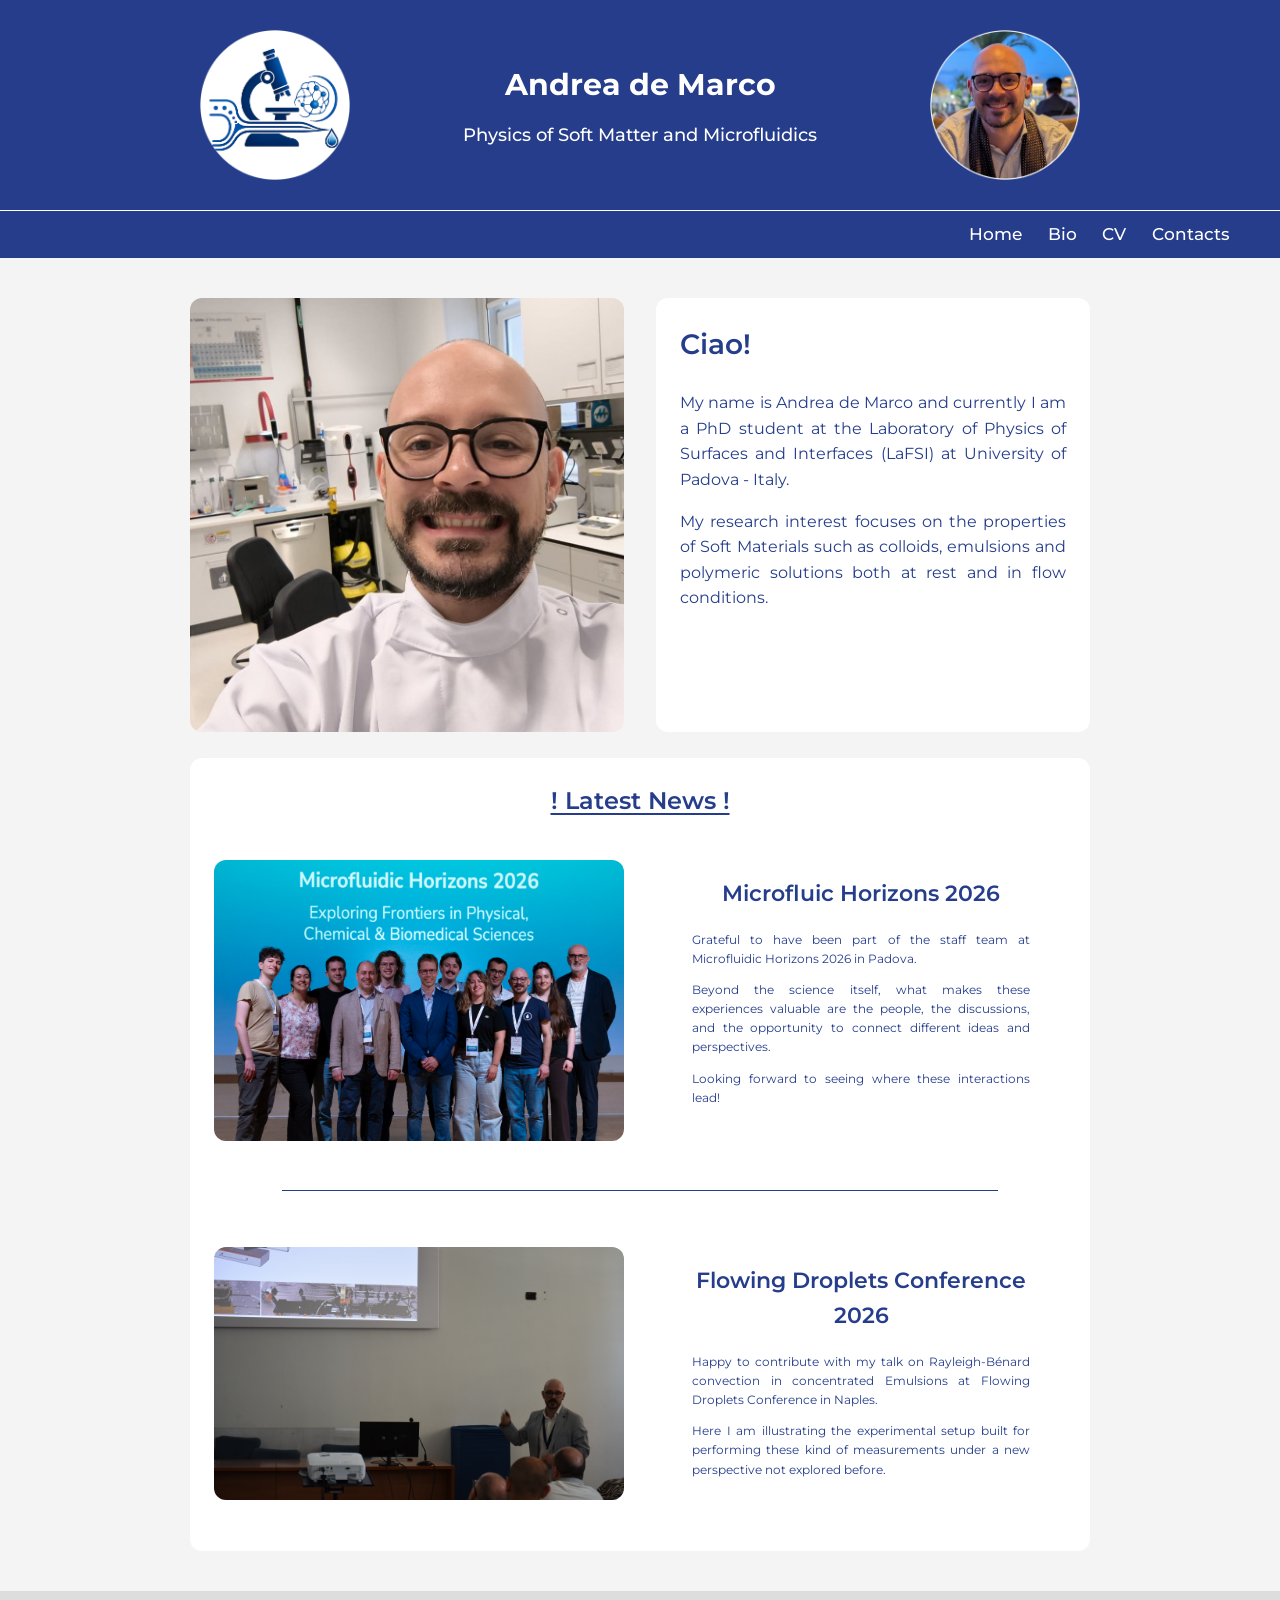
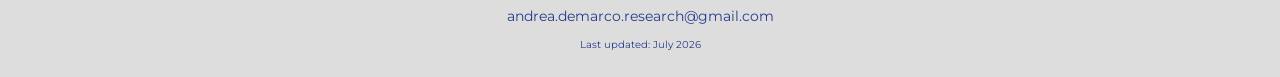
<file: index.html>
<!DOCTYPE html>

<!-- 
    Questo è l'elemento principale della pagina.
    lang="en" dice al browser che il contenuto della pagina è in inglese.
    Se il sito fosse in italiano, useremmo lang="it".
-->
<html lang="en">

<head>
    <!-- 
        UTF-8 permette di usare correttamente accenti, simboli e caratteri speciali.
    -->
    <meta charset="UTF-8">

    <!-- 
        Questa riga serve per far adattare bene il sito a schermi diversi:
        computer, tablet e telefoni.
    -->
    <meta name="viewport" content="width=device-width, initial-scale=1.0">

    <!-- 
        Titolo che appare nella scheda del browser.
    -->
    <title>Andrea de Marco</title>
    <link rel="icon" type="image/png" href="assets/images/logos/definitiva_cerchio_centered.png">
    <!-- 
        Collegamento a Google Fonts.
        Qui stiamo caricando il font Montserrat.
        Richiede connessione internet.
    -->
    <link rel="preconnect" href="https://fonts.googleapis.com">
    <link rel="preconnect" href="https://fonts.gstatic.com" crossorigin>

    <link 
        href="https://fonts.googleapis.com/css2?family=Montserrat:wght@300;400;500;600;700&display=swap" 
        rel="stylesheet"
    >

    <!-- 
        Collegamento al file CSS esterno.
        Tutto lo stile della pagina lo scriveremo in style.css.
    -->
    <link rel="stylesheet" href="style.css">
</head>

<body class="home-page">

   
    <!-- 
        HEADER = intestazione della pagina.
        Di solito contiene titolo, logo, sottotitolo o menu di navigazione.
    -->
    <header>

        <!-- 
            Contenitore interno dell'header.
            Serve per mettere logo e testo affiancati.
        -->
        <div class="header-content">

            <!-- 
                Logo dell'header.
            -->
            <img 
                src="assets/images/logos/definitiva_cerchio_centered.png" 
                class="header-logo" 
                alt="Logo"
            >

            <!-- 
                Blocco di testo accanto al logo.
            -->
            <div class="header-text">
                <h1>Andrea de Marco</h1>
                <p>Physics of Soft Matter and Microfluidics</p>
            </div>
            
            <img 
                src="assets/images/Me/io1.png" 
                class="header-profilepic" 
                alt="profilepic"
            >

        </div>

    </header>
    <!-- 
    NAVBAR = barra di navigazione principale del sito.
    Contiene i link alle altre pagine.
    -->
    <nav class="navbar">
        <!-- 
            Logo o nome del sito.
            Per ora è solo testo, ma più avanti può diventare anche un'immagine.
        -->
        <div class="navbar-brand">           
            <a href="index.html" class="navbar-logo">Andrea de Marco</a>
        </div>

        <button class="navbar-toggle" type="button" aria-label="Open menu">
            ☰
        </button>
        
        <!-- 
            Lista dei collegamenti principali.
        -->
        <ul class="navbar-menu">

            <li>
                <a href="index.html">Home</a>
            </li>

            <li>
                <a href="pages/Bio.html">Bio</a>
            </li>

            <!-- 
                Elemento con menu a tendina.
                La classe "dropdown" ci servirà nel CSS.
            -->
            <!-- <li class="dropdown dropdown-research">

                 
                    Questo è il link principale del menu.
                    Per ora punta a projects.html.
                
                <a href="pages/research.html" class="dropdown-link dropdown-research-link">Research</a>

                 
                    Questo è il menu nascosto che appare sotto "Projects".
                
                <ul class="dropdown-menu">
                    <li><a href="pages/prjct/project-ddm.html">DDM</a></li>
                    <li><a href="pages/prjct/project-emulsions.html">Emulsions</a></li>
                    <li><a href="pages/prjct/project-simulations.html">Simulations</a></li>
                </ul>

            </li> -->
            
            <!--
            <li>
                <a href="pages/pubs.html">Publications</a>
            </li>
            -->
            <li class="dropdown dropdown-cv">
                <a href="pages/CV.html" class="dropdown-link dropdown-cv-link">CV</a>

                <ul class="dropdown-menu">
                    <li><a href="pages/CV.html#education">Education</a></li>
                    <li><a href="pages/CV.html#current-position">Current Position</a></li>
                    <!--<li><a href="CV.html#previous-positions">Previous Positions</a></li>-->
                    <li><a href="pages/CV.html#publications">Publications</a></li>
                    <li><a href="pages/CV.html#teaching">Teaching and Supervising</a></li>
                    <li><a href="pages/CV.html#presentations">Presentations</a></li>
                    <li><a href="pages/CV.html#other-research">Other Research Activities</a></li>
                    <!-- <li><a href="pages/CV.html#outreach">Outreach Activities</a></li> -->
                </ul>
            </li>

            <li>
                <a href="pages/contacts.html">Contacts</a>
            </li>

        </ul>
    </nav>
    <!-- 
        MAIN = contenuto principale della pagina.
        Tutto ciò che è davvero importante nella pagina dovrebbe stare qui dentro.
    -->
    <main>

        <!-- 
            SECTION = blocco tematico della pagina.
            Ogni section dovrebbe contenere un argomento specifico.
        -->
        <div class="main-intro-smile">

            <img src="assets/images/Me/smilinglab.jpeg"
                class="main-img-smile" 
                alt="Portrait sketch of Andrea de Marco"
            >

            <section>
                <h2>Ciao!</h2>

                <p>
                    My name is Andrea de Marco and currently I am a PhD student at the 
                    Laboratory of Physics of Surfaces and Interfaces (LaFSI) at
                    University of Padova - Italy.
                </p>

                <p>
                    My research interest focuses on the properties of Soft Materials such
                    as colloids, emulsions and polymeric solutions both at rest and in 
                    flow conditions.
                </p>
            </section>
        </div><br>
        <div class="main-intro-news">
            <section class="latest-news-section">
                <h2 class="section-h2-news"><u>! Latest News !</u></h2>

                <div class="news-item">
                    <div class="news-img-box">
                        <img src="assets/images/Experiences/MH26/staffMH26.jpg"
                            class="news-img news-img1" 
                            alt="Latest news image 1"
                        >
                    </div>

                    <div class="news-text">
                        <h2 class="news-title">Microfluic Horizons 2026</h2>
                        <p class="news-text-entry">
                            Grateful to have been part of the staff team at Microfluidic Horizons 2026 in Padova.
                        </p>
                        <p class="news-text-entry">
                            Beyond the science itself, what makes these experiences valuable are the people, the discussions, and the opportunity to connect different ideas and perspectives.
                        </p>
                        <p class="news-text-entry">
                            Looking forward to seeing where these interactions lead!
                        </p>
                    </div>

                </div>

                <div class="news-item">
                    <div class="news-img-box">
                        <img src="assets/images/Experiences/Flowing Droplets/MeTalk2.JPG"
                            class="news-img news-img2" 
                            alt="Latest news image 2"
                        >
                    </div>

                    <div class="news-text">
                        <h2 class="news-title">Flowing Droplets Conference 2026</h2>
                        <p class="news-text-entry">
                            Happy to contribute with my talk on Rayleigh-Bénard convection in concentrated Emulsions
                            at Flowing Droplets Conference in Naples.
                        </p>
                        <p class="news-text-entry">
                            Here I am illustrating the experimental setup built for performing these kind of measurements
                            under a new perspective not explored before.
                        </p>
                        <p class="news-text-entry">
                        
                        </p>
                    </div>

                </div>
            </section>
        </div>

    </main>

    <div data-include="components/footer.html"></div>

    <div id="image-modal" class="image-modal">
        <span class="image-modal-close">&times;</span>
        <img class="image-modal-content" id="modal-img" alt="">
    </div>
    <!-- 
        Collegamento al file JavaScript esterno.
        Lo mettiamo alla fine del body perché così la pagina HTML viene caricata prima.
    -->
    <script>
        const navbar = document.querySelector(".navbar");
        const navbarToggle = document.querySelector(".navbar-toggle");

        const dropdownCV = document.querySelector(".dropdown-cv");
        const dropdownCVLink = document.querySelector(".dropdown-cv-link");

        const dropdownResearch = document.querySelector(".dropdown-research");
        const dropdownResearchLink = document.querySelector(".dropdown-research-link");

        navbarToggle.addEventListener("click", function () {
            navbar.classList.toggle("open");
        });

        dropdownCVLink.addEventListener("click", function (event) {
            if (window.innerWidth <= 700) {
                event.preventDefault();
                dropdownCV.classList.toggle("open");
                dropdownResearch.classList.remove("open");
            }
        });

        dropdownResearchLink.addEventListener("click", function (event) {
            if (window.innerWidth <= 700) {
                event.preventDefault();
                dropdownResearch.classList.toggle("open");
                dropdownCV.classList.remove("open");
            }
        });
    </script>

    <script src="script.js"></script>

</body>
</file>
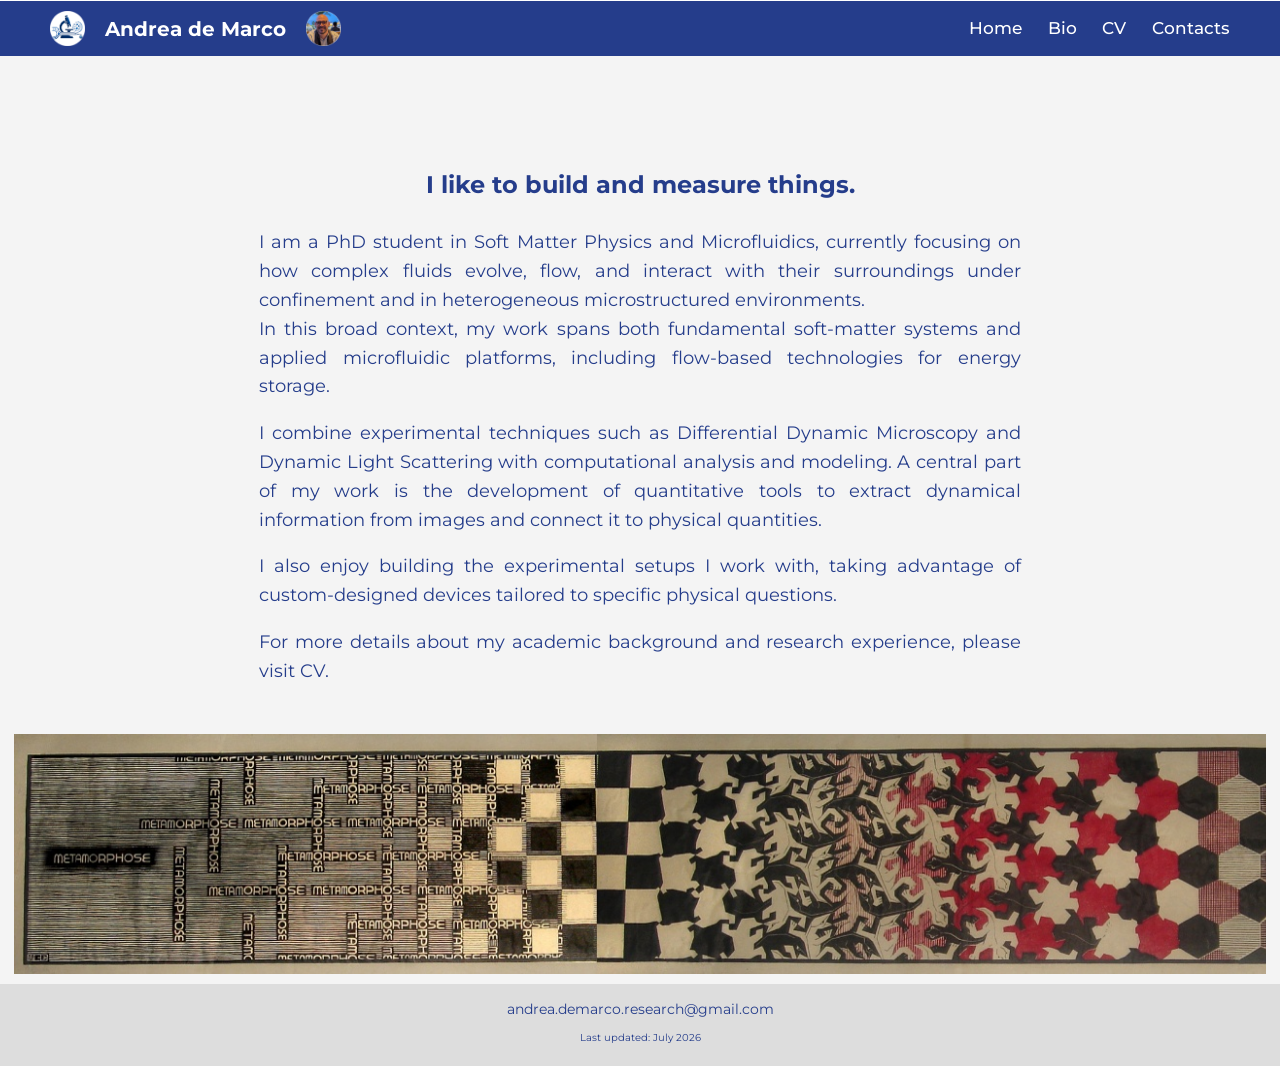
<file: pages/Bio.html>
<head>
    <!-- 
        UTF-8 permette di usare correttamente accenti, simboli e caratteri speciali.
    -->
    <meta charset="UTF-8">

    <!-- 
        Questa riga serve per far adattare bene il sito a schermi diversi:
        computer, tablet e telefoni.
    -->
    <meta name="viewport" content="width=device-width, initial-scale=1.0">

    <!-- 
        Titolo che appare nella scheda del browser.
    -->
    <title>Andrea de Marco</title>
    <link rel="icon" type="image/png" href="../assets/images/logos/definitiva_cerchio_centered.png">
    <!-- 
        Collegamento a Google Fonts.
        Qui stiamo caricando il font Montserrat.
        Richiede connessione internet.
    -->
    <link rel="preconnect" href="https://fonts.googleapis.com">
    <link rel="preconnect" href="https://fonts.gstatic.com" crossorigin>

    <link 
        href="https://fonts.googleapis.com/css2?family=Montserrat:wght@300;400;500;600;700&display=swap" 
        rel="stylesheet"
    >

    <!-- 
        Collegamento al file CSS esterno.
        Tutto lo stile della pagina lo scriveremo in style.css.
    -->
    <link rel="stylesheet" href="../style.css">
</head>

<body class="bio-page">
    <!-- 
    NAVBAR = barra di navigazione principale del sito.
    Contiene i link alle altre pagine.
    -->
    <nav class="navbar">

        <div class="navbar-brand">
            <img 
                src="../assets/images/logos/definitiva_cerchio_centered.png" 
                class="navbar-img"
                alt="Profile picture"
            >            
            
            <a href="../index.html" class="navbar-logo">Andrea de Marco</a>
            
            <img 
                src="../assets/images/Me/io1.png" 
                class="navbar-img"
                alt="Profile picture"
            >   
        </div>

        <button class="navbar-toggle" type="button" aria-label="Open menu">
            ☰
        </button>

        <ul class="navbar-menu">

            <li>
                <a href="../index.html">Home</a>
            </li>

            <li>
                <a href="Bio.html">Bio</a>
            </li>

            <!-- <li class="dropdown dropdown-research">

                <a href="research.html" class="dropdown-link dropdown-research-link">Research</a>

                <ul class="dropdown-menu">
                    <li><a href="prjct/project-ddm.html">DDM</a></li>
                    <li><a href="prjct/project-emulsions.html">Emulsions</a></li>
                    <li><a href="prjct/project-simulations.html">Simulations</a></li>
                </ul>

            </li> -->
            
            <li class="dropdown dropdown-cv">
                <a href="CV.html" class="dropdown-link dropdown-cv-link">CV</a>

                <ul class="dropdown-menu">
                    <li><a href="CV.html#education">Education</a></li>
                    <li><a href="CV.html#current-position">Current Position</a></li>
                    <!--<li><a href="CV.html#previous-positions">Previous Positions</a></li>-->
                    <li><a href="CV.html#publications">Publications</a></li>
                    <li><a href="CV.html#teaching">Teaching and Supervising</a></li>
                    <li><a href="CV.html#presentations">Presentations</a></li>
                    <li><a href="CV.html#other-research">Other Research Activities</a></li>
                    <!-- <li><a href="CV.html#outreach">Outreach Activities</a></li> -->
                </ul>
            </li>

            <li>
                <a href="contacts.html">Contacts</a>
            </li>

        </ul>
    </nav>

    <main class="page-main">
        <p class="bio-intro">
            <strong>I like to build and measure things.</strong>
        </p>

        <p class="bio-text">
            I am a PhD student in Soft Matter Physics and Microfluidics, currently 
            focusing on how complex fluids evolve, flow, and interact with their 
            surroundings under confinement and in heterogeneous microstructured 
            environments. <br>
            In this broad context, my work spans both fundamental soft-matter 
            systems and applied microfluidic platforms, including flow-based 
            technologies for energy storage.
        </p>

        <p class="bio-text">
            I combine experimental techniques such as Differential Dynamic Microscopy 
            and Dynamic Light Scattering with computational analysis and modeling. 
            A central part of my work is the development of quantitative tools to 
            extract dynamical information from images and connect it to physical 
            quantities.
        </p>

        <p class="bio-text">
            I also enjoy building the experimental setups I work with, taking advantage 
            of custom-designed devices tailored to specific physical questions.
        </p>

        <p class="bio-text">
            For more details about my academic background and research experience, 
            please visit <a href="CV.html" class="contact-email">CV</href>.
        </p>
    </main>

    <footer class="foot-pic">
        <div class="image-marquee">
            <div class="image-track">
                <img src="../assets/images/metamorphoses2.png" alt="Scrolling image">
                <img src="../assets/images/metamorphoses2.png" alt="">
            </div>
        </div>
        
    </footer>

    <div data-include="../components/footer.html"></div>
    <script src="../script.js"></script>
    
    <script>
        const navbar = document.querySelector(".navbar");
        const navbarToggle = document.querySelector(".navbar-toggle");

        const dropdownCV = document.querySelector(".dropdown-cv");
        const dropdownCVLink = document.querySelector(".dropdown-cv-link");

        const dropdownResearch = document.querySelector(".dropdown-research");
        const dropdownResearchLink = document.querySelector(".dropdown-research-link");

        navbarToggle.addEventListener("click", function () {
            navbar.classList.toggle("open");
        });

        dropdownCVLink.addEventListener("click", function (event) {
            if (window.innerWidth <= 700) {
                event.preventDefault();
                dropdownCV.classList.toggle("open");
                dropdownResearch.classList.remove("open");
            }
        });

        dropdownResearchLink.addEventListener("click", function (event) {
            if (window.innerWidth <= 700) {
                event.preventDefault();
                dropdownResearch.classList.toggle("open");
                dropdownCV.classList.remove("open");
            }
        });
    </script>
</body>
</file>
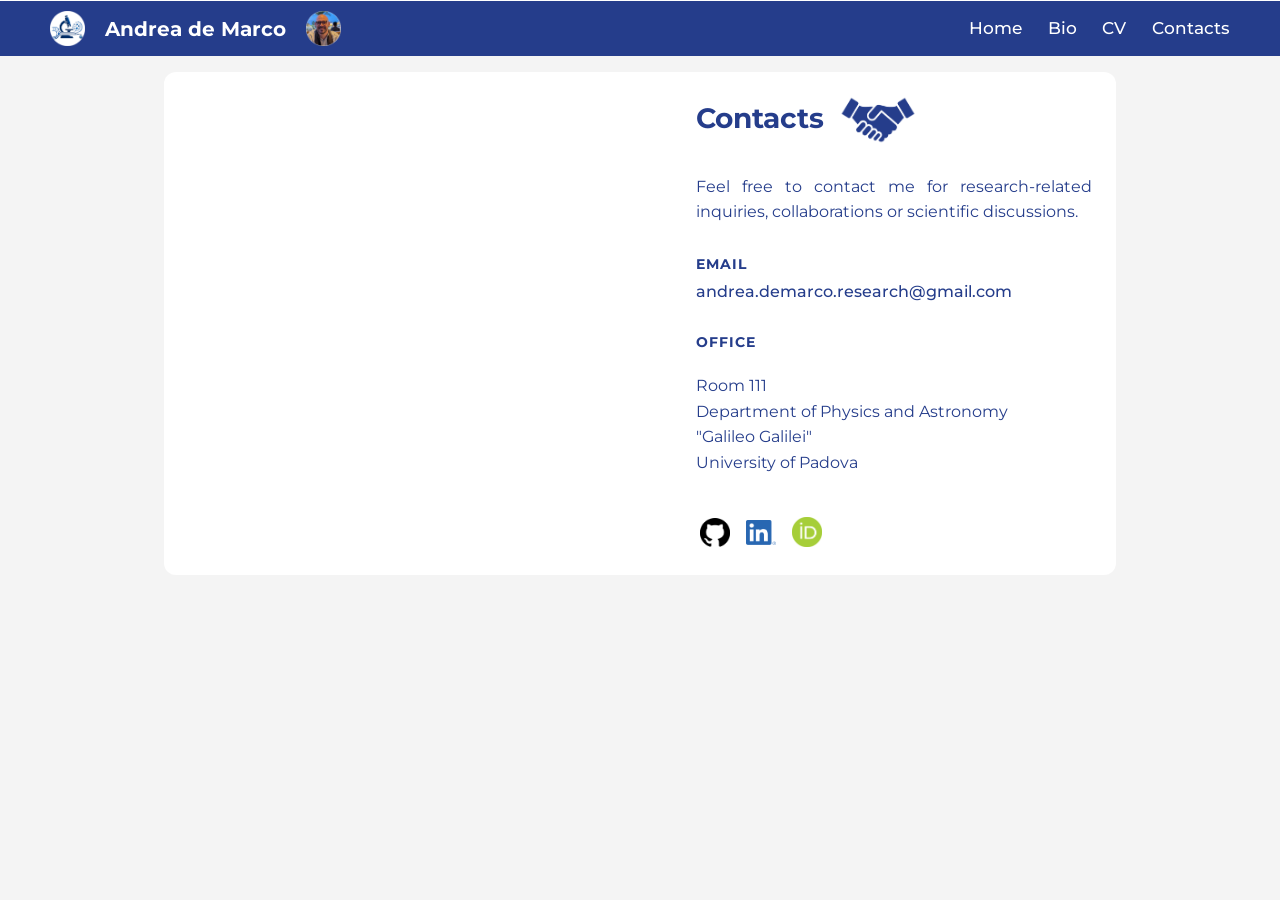
<file: pages/contacts.html>
<head>
    <!-- 
        UTF-8 permette di usare correttamente accenti, simboli e caratteri speciali.
    -->
    <meta charset="UTF-8">

    <!-- 
        Questa riga serve per far adattare bene il sito a schermi diversi:
        computer, tablet e telefoni.
    -->
    <meta name="viewport" content="width=device-width, initial-scale=1.0">

    <!-- 
        Titolo che appare nella scheda del browser.
    -->
    <title>Andrea de Marco</title>
    <link rel="icon" type="image/png" href="../assets/images/logos/definitiva_cerchio_centered.png">
    <!-- 
        Collegamento a Google Fonts.
        Qui stiamo caricando il font Montserrat.
        Richiede connessione internet.
    -->
    <link rel="preconnect" href="https://fonts.googleapis.com">
    <link rel="preconnect" href="https://fonts.gstatic.com" crossorigin>

    <link 
        href="https://fonts.googleapis.com/css2?family=Montserrat:wght@300;400;500;600;700&display=swap" 
        rel="stylesheet"
    >

    <!-- 
        Collegamento al file CSS esterno.
        Tutto lo stile della pagina lo scriveremo in style.css.
    -->
    <link rel="stylesheet" href="../style.css">
</head>

<body class="internal-page">
    <!-- 
    NAVBAR = barra di navigazione principale del sito.
    Contiene i link alle altre pagine.
    -->
    <nav class="navbar">

        <div class="navbar-brand">
            <img 
                src="../assets/images/logos/definitiva_cerchio_centered.png" 
                class="navbar-img"
                alt="Profile picture"
            >            
            
            <a href="../index.html" class="navbar-logo">Andrea de Marco</a>
            
            <img 
                src="../assets/images/Me/io1.png" 
                class="navbar-img"
                alt="Profile picture"
            >   
        </div>

        <button class="navbar-toggle" type="button" aria-label="Open menu">
            ☰
        </button>

        <ul class="navbar-menu">

            <li>
                <a href="../index.html">Home</a>
            </li>

            <li>
                <a href="Bio.html">Bio</a>
            </li>

            <!-- <li class="dropdown dropdown-research">

                <a href="research.html" class="dropdown-link dropdown-research-link">Research</a>

                <ul class="dropdown-menu">
                    <li><a href="prjct/project-ddm.html">DDM</a></li>
                    <li><a href="prjct/project-emulsions.html">Emulsions</a></li>
                    <li><a href="prjct/project-simulations.html">Simulations</a></li>
                </ul>

            </li> -->
            
            <li class="dropdown dropdown-cv">
                <a href="CV.html" class="dropdown-link dropdown-cv-link">CV</a>

                <ul class="dropdown-menu">
                    <li><a href="CV.html#education">Education</a></li>
                    <li><a href="CV.html#current-position">Current Position</a></li>
                    <!--<li><a href="CV.html#previous-positions">Previous Positions</a></li>-->
                    <li><a href="CV.html#publications">Publications</a></li>
                    <li><a href="CV.html#teaching">Teaching and Supervising</a></li>
                    <li><a href="CV.html#presentations">Presentations</a></li>
                    <li><a href="CV.html#other-research">Other Research Activities</a></li>
                    <!-- <li><a href="CV.html#outreach">Outreach Activities</a></li> -->
                </ul>
            </li>

            <li>
                <a href="contacts.html">Contacts</a>
            </li>

        </ul>
    </nav>

    <main class="page-main">
        <section class="contact-section">

            <div class="contact-map">
                <iframe
                    src="https://www.google.com/maps?q=45.40898187285231,11.88567351117984&z=16&output=embed"
                    loading="lazy"
                    referrerpolicy="no-referrer-when-downgrade"
                    allowfullscreen>
                </iframe>
            </div>

            <div class="contact-info">
                <div class="contact-title">
                    <h1>Contacts</h1>
                    <img 
                        src="../assets/images/icons/hands.png" 
                        class="contact-title-icon"
                        alt="Hands icon"
                    >
                </div>
                <p>
                    Feel free to contact me for research-related inquiries,
                    collaborations or scientific discussions.
                </p>

                <div class="contact-item">
                    <strong>Email</strong>
                    <a class="contact-email" 
                        href="mailto:andrea.demarco.research@gmail.com">
                        andrea.demarco.research@gmail.com
                    </a>
                </div>
                <br>
                <div class="contact-item">
                    <strong>Office</strong>
                    <p class="contact-item-office">
                        Room 111<br>
                        Department of Physics and Astronomy<br>
                        "Galileo Galilei"<br>
                        University of Padova
                    </p>
                </div>

                <div class="contact-item">
                    <div class="contact-icons">
                        <a href="https://github.com/demarcoan" target="_blank" aria-label="GitHub">
                            <img src="../assets/images/icons/github.png" alt="GitHub">
                        </a>

                        <a href="https://www.linkedin.com/in/andrea-de-marco-research/" target="_blank" aria-label="LinkedIn">
                            <img src="../assets/images/icons/linkedin.png" alt="LinkedIn">
                        </a>

                            <!-- <a href="https://scholar.google.com/" target="_blank" aria-label="Google Scholar">
                                <img src="../assets/images/icons/Google_Scholar.png" alt="Google Scholar">
                            </a> -->

                        <a href="https://orcid.org/0009-0000-6246-5602" target="_blank" aria-label="Google Scholar">
                            <img src="../assets/images/icons/ORCID.png" alt="ORCID">
                        </a>
                    </div>
                </div>
            </div>

        </section>

    </main>

    <script>
        const navbar = document.querySelector(".navbar");
        const navbarToggle = document.querySelector(".navbar-toggle");

        const dropdownCV = document.querySelector(".dropdown-cv");
        const dropdownCVLink = document.querySelector(".dropdown-cv-link");

        const dropdownResearch = document.querySelector(".dropdown-research");
        const dropdownResearchLink = document.querySelector(".dropdown-research-link");

        navbarToggle.addEventListener("click", function () {
            navbar.classList.toggle("open");
        });

        dropdownCVLink.addEventListener("click", function (event) {
            if (window.innerWidth <= 700) {
                event.preventDefault();
                dropdownCV.classList.toggle("open");
                dropdownResearch.classList.remove("open");
            }
        });

        dropdownResearchLink.addEventListener("click", function (event) {
            if (window.innerWidth <= 700) {
                event.preventDefault();
                dropdownResearch.classList.toggle("open");
                dropdownCV.classList.remove("open");
            }
        });
    </script>
</body>
</file>
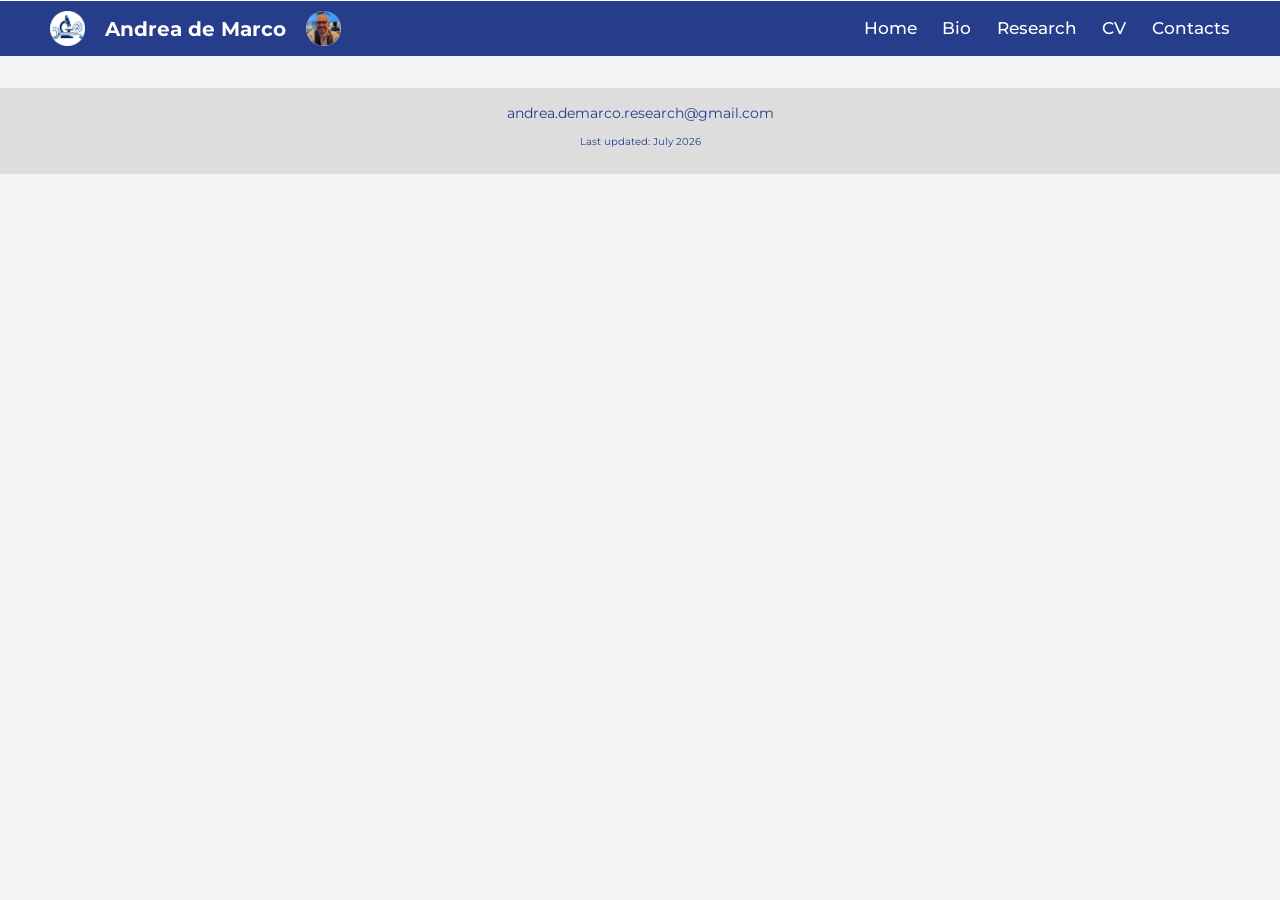
<file: pages/research.html>
<head>
    <!-- 
        UTF-8 permette di usare correttamente accenti, simboli e caratteri speciali.
    -->
    <meta charset="UTF-8">

    <!-- 
        Questa riga serve per far adattare bene il sito a schermi diversi:
        computer, tablet e telefoni.
    -->
    <meta name="viewport" content="width=device-width, initial-scale=1.0">

    <!-- 
        Titolo che appare nella scheda del browser.
    -->
    <title>Andrea de Marco</title>
    <link rel="icon" type="image/png" href="../assets/images/logos/definitiva_cerchio_centered.png">
    <!-- 
        Collegamento a Google Fonts.
        Qui stiamo caricando il font Montserrat.
        Richiede connessione internet.
    -->
    <link rel="preconnect" href="https://fonts.googleapis.com">
    <link rel="preconnect" href="https://fonts.gstatic.com" crossorigin>

    <link 
        href="https://fonts.googleapis.com/css2?family=Montserrat:wght@300;400;500;600;700&display=swap" 
        rel="stylesheet"
    >

    <!-- 
        Collegamento al file CSS esterno.
        Tutto lo stile della pagina lo scriveremo in style.css.
    -->
    <link rel="stylesheet" href="../style.css">
</head>

<body class="internal-page">
    <!-- 
    NAVBAR = barra di navigazione principale del sito.
    Contiene i link alle altre pagine.
    -->
    <nav class="navbar">

        <div class="navbar-brand">
            <img 
                src="../assets/images/logos/definitiva_cerchio_centered.png" 
                class="navbar-img"
                alt="Profile picture"
            >            
            
            <a href="../index.html" class="navbar-logo">Andrea de Marco</a>
            
            <img 
                src="../assets/images/Me/io1.png" 
                class="navbar-img"
                alt="Profile picture"
            >   
        </div>

        <button class="navbar-toggle" type="button" aria-label="Open menu">
            ☰
        </button>

        <ul class="navbar-menu">

            <li>
                <a href="../index.html">Home</a>
            </li>

            <li>
                <a href="Bio.html">Bio</a>
            </li>

            <li class="dropdown dropdown-research">

                <a href="research.html" class="dropdown-link dropdown-research-link">Research</a>

                <ul class="dropdown-menu">
                    <li><a href="prjct/project-ddm.html">DDM</a></li>
                    <li><a href="prjct/project-emulsions.html">Emulsions</a></li>
                    <li><a href="prjct/project-simulations.html">Simulations</a></li>
                </ul>

            </li>
            
            <li class="dropdown dropdown-cv">
                <a href="CV.html" class="dropdown-link dropdown-cv-link">CV</a>

                <ul class="dropdown-menu">
                    <li><a href="CV.html#education">Education</a></li>
                    <li><a href="CV.html#current-position">Current Position</a></li>
                    <!--<li><a href="CV.html#previous-positions">Previous Positions</a></li>-->
                    <li><a href="CV.html#publications">Publications</a></li>
                    <li><a href="CV.html#teaching">Teaching and Supervising</a></li>
                    <li><a href="CV.html#presentations">Presentations</a></li>
                    <li><a href="CV.html#other-research">Other Research Activities</a></li>
                    <li><a href="CV.html#outreach">Outreach Activities</a></li>
                </ul>
            </li>

            <li>
                <a href="contacts.html">Contacts</a>
            </li>

        </ul>
    </nav>

    <main class="page-main">

    </main>

    <div data-include="../components/footer.html"></div>
    <script src="../script.js"></script>
    
    <script>
        const navbar = document.querySelector(".navbar");
        const navbarToggle = document.querySelector(".navbar-toggle");

        const dropdownCV = document.querySelector(".dropdown-cv");
        const dropdownCVLink = document.querySelector(".dropdown-cv-link");

        const dropdownResearch = document.querySelector(".dropdown-research");
        const dropdownResearchLink = document.querySelector(".dropdown-research-link");

        navbarToggle.addEventListener("click", function () {
            navbar.classList.toggle("open");
        });

        dropdownCVLink.addEventListener("click", function (event) {
            if (window.innerWidth <= 700) {
                event.preventDefault();
                dropdownCV.classList.toggle("open");
                dropdownResearch.classList.remove("open");
            }
        });

        dropdownResearchLink.addEventListener("click", function (event) {
            if (window.innerWidth <= 700) {
                event.preventDefault();
                dropdownResearch.classList.toggle("open");
                dropdownCV.classList.remove("open");
            }
        });
    </script>
</body>
</file>
<file: style.css>
/* 
        Selettore universale.
        Applica questa regola a tutti gli elementi della pagina.

        box-sizing: border-box rende più intuitivo il calcolo delle dimensioni:
        larghezza e altezza includono anche padding e bordo.
    */
    * {
        box-sizing: border-box;
    }
    
    /* 
        Stile generale della pagina.
        Il body rappresenta tutto ciò che si vede nel browser.
    */
    body {
        /* 
            Rimuove il margine automatico che il browser mette di default.
        */
        margin: 0;

        /* 
            Imposta il font principale della pagina.
            Prima prova a usare Montserrat.
            Se Montserrat non è disponibile, usa un font sans-serif generico.
        */
        font-family: "Montserrat", sans-serif;

        /* 
            Colore di sfondo generale della pagina.
        */
        background-color: #f4f4f4;

        /* 
            Colore principale del testo.
        */
        color: #253D8B;

        /* 
            Altezza delle righe.
            Serve a rendere il testo più leggibile.
        */
        line-height: 1.6;
    }


    /* 
        HEADER
        Intestazione principale della pagina.

        Qui manteniamo il testo centrato come prima.
        Il logo viene invece posizionato lateralmente in modo assoluto,
        così non sposta il centro del testo.
    */
    header {
        background-color: #253D8B;
        color: white;
        padding: clamp(42px, 5.6vw, 60px) 20px;
        text-align: center;

        /* 
            Serve perché il logo dentro l'header sarà posizionato
            rispetto all'header stesso.
        */
        position: relative;
    }

    /* 
        Contenitore interno dell'header.

        Anche se nel tuo HTML contiene sia logo sia testo,
        qui lo usiamo soprattutto per centrare bene il blocco di testo.
    */
    .header-content {
        /* 
            Limita la larghezza massima del contenuto dell'header,
            in modo simile al main.
        */
        width: min(92vw, 900px);
        max-width: none;

        /* 
            Centra il contenitore nella pagina.
        */
        margin: 0 auto;

        /* 
            Altezza minima utile per far respirare logo e testo.
        */
        min-height: 90px;

        /* 
            Serve per posizionare il logo rispetto a questo contenitore.
        */
        position: relative;

        /* 
            Centra il testo verticalmente dentro l'header.
        */
        display: flex;
        align-items: center;
        justify-content: center;
    }

    /* 
        Logo nell'header.

        Nota importante:
        position: absolute fa sì che il logo NON influenzi
        la posizione del testo. Quindi il testo resta davvero centrato.
    */
    .header-logo {
        width: min(14vw, 150px);
        max-width: 150px;
        height: auto;

        /* 
            Posizione assoluta rispetto a .header-content.
        */
        position: absolute;

        /* 
            Lo mettiamo a sinistra del testo.
            Questo valore puoi modificarlo:
            - se vuoi il logo più lontano dal testo, aumenta la distanza;
            - se lo vuoi più vicino, diminuiscila.
        */
        left: 10px;

        /* 
            Centra verticalmente il logo rispetto all'header.
        */
        top: 50%;
        transform: translateY(-50%);
    }

    .header-profilepic {
        width: min(14vw, 150px);
        max-width: 150px;
        height: auto;

        /* 
            Posizione assoluta rispetto a .header-content.
        */
        position: absolute;

        /* 
            Lo mettiamo a sinistra del testo.
            Questo valore puoi modificarlo:
            - se vuoi il logo più lontano dal testo, aumenta la distanza;
            - se lo vuoi più vicino, diminuiscila.
        */
        right: 10px;

        /* 
            Centra verticalmente il logo rispetto all'header.
        */
        top: 50%;
        transform: translateY(-50%);
    }

    /* 
        Blocco del testo nell'header.
        Rimane centrato.
    */
    .header-text {
        text-align: center;
    }

    /* 
        Titolo principale dentro l'header.
    */
    .header-text h1 {
        margin: 0;
        font-size: 30px;
        font-weight: 700;
    }

    /* 
        Sottotitolo dentro l'header.
    */
    .header-text p {
        margin-top: 12px;
        margin-bottom: 0;
        font-size: 18px;
        font-weight: 500;
    }

    /* 
        NAVBAR
        Barra superiore del sito.
    */
    .navbar {
        /* 
            display: flex mette gli elementi uno accanto all'altro.
            In questo caso: logo a sinistra, menu a destra.
        */
        display: flex;

        /*  
            Spinge logo e menu ai due lati opposti.
        
        justify-content: space-between; */

        /* 
            Allinea verticalmente gli elementi al centro.
        */
        align-items: center;

        /* 
            Spazio interno della navbar.
        */
        padding: 10px clamp(18px, 4vw, 50px);

        /* 
            Colore di sfondo.
        */
        background-color: #253D8B;
        border-top: 0.5px solid #ffffff;
        /* 
            Mantiene la navbar sopra gli altri elementi se serve.
        */
        position: relative;
        z-index: 10;
    }

    .navbar-brand {
        display: flex;
        align-items: center;
        gap: 20px;
    }

    /* 
        Nome del sito nella navbar.
    */
    .navbar-logo {
        color: white;
        text-decoration: none;
        font-size: 15px;
        font-weight: 700;
    }

    /* 
        Logo del sito nella navbar.
    */
    .navbar-img {
        position: static;
        transform: none;
        width: 30px;
    }

    /* 
        Lista principale dei link.
    */
    .navbar-menu {
        /* 
            Toglie i pallini della lista.
        */
        list-style: none;

        /* 
            Mette i link in orizzontale.
        */
        display: flex;

        /* 
            Spazio tra i link.
        */
        gap: clamp(16px, 2vw, 28px);

        /* 
            Rimuove margini e padding automatici della lista.
        */
        margin: 0;
        padding: 0;

        margin-left: auto;
    }

    /* 
        Ogni elemento della lista.
        position: relative serve per posizionare correttamente il menu a tendina.
    */
    .navbar-menu li {
        position: relative;
    }

    /* 
        Link della navbar.
    */
    .navbar-menu a {
        color: white;
        text-decoration: none;
        font-size: 12px;
        font-weight: 500;

        /* 
            Piccolo effetto morbido quando cambia colore.
        */
        transition: color 0.2s ease;
    }

    /* 
        Effetto quando passo con il mouse sopra un link.
    */
    .navbar-menu a:hover {
        color: #cccccc;
    }

    /* 
    HOME PAGE
    Tiene il footer in fondo anche su monitor grandi.
    */
    .home-page {
        min-height: 100vh;
        display: flex;
        flex-direction: column;
    }

    .home-page main {
        flex: 1;
    }
    /* Homepage: nasconde immagine + nome nella navbar */
    .home-page .navbar-brand {
        display: none;
    }

    /* Pagine secondarie: mostra immagine + nome */
    .internal-page .navbar-brand {
        display: flex;
        align-items: center;
        gap: 20px;
    }

    /* 
        MENU A TENDINA
        Di default è nascosto.
    */
    .dropdown-menu {
        list-style: none;

        /* 
            Il menu è posizionato rispetto al suo genitore .dropdown.
        */
        position: absolute;
        transform: translateX(-50%);

        /* 
            Lo mettiamo subito sotto il link principale.
        */
        top: 100%;
        left: 50%;

        /* 
            Aspetto del menu a tendina.
        */
        background-color: #222;
        min-width: 150px;
        padding: 12px 0;
        margin: 0;
        text-align: center;

        /* 
            Angoli arrotondati in basso.
        */
        border-radius: 5px 5px 5px 5px;

        /* 
            Ombra leggera.
        */
        box-shadow: 0 8px 20px rgba(0, 0, 0, 0.25);

        /* 
            Nasconde il menu.
        */
        display: none;
        z-index: 2000;
    }

    /* 
        Link dentro il menu a tendina.
    */
    .dropdown-menu li a {
        display: block;
        padding: 10px 25px;
        color: white;
        font-size: 12px;
    }

    /* 
        Effetto hover sui link del menu a tendina.
    */
    .dropdown-menu li a:hover {
        background-color: #222;
    }

    /* 
        Quando passo con il mouse sopra .dropdown,
        mostro il suo menu interno.
    */
    .dropdown:hover .dropdown-menu {
        display: block;
    }



    /* 
        Contenitore principale della pagina.
    */
    main {
        /* 
            Impedisce al contenuto di diventare troppo largo su schermi grandi.
        */
        width: min(88vw, 900px);

        /* 
            40px sopra e sotto.
            auto a destra e sinistra centra il blocco.
        */
        margin: 40px auto;

        /* 
            Spazio laterale utile soprattutto su schermi piccoli.
        */
        padding: 0 0;
    }

    /* 
        Blocco principale con immagine e testo affiancati.
    */
    .main-intro {
        display: grid;
        grid-template-columns: 1fr 1fr;
        gap: clamp(24px, 3vw, 32px);
        align-items: stretch;
    }

    /* 
        Immagine principale nella homepage.
    */
    .main-img {
        width: 100%;
        height: 100%;
        max-height: 520px;
        object-fit: cover;
        border-radius: 12px;
    }

    .main-intro-smile {
        display: grid;
        grid-template-columns: 1fr 1fr;
        gap: clamp(24px, 3vw, 32px);
        align-items: stretch;
    }

    .main-img-smile {
        width: 100%;
        aspect-ratio: 1;
        max-height: 520px;
        object-fit: cover;
        border-radius: 12px;
    }

    /* 
        Ogni section è una "card" bianca.
    */
    section {
        background-color: white;
        text-align: justify;

        margin-bottom: 0px;

        /*
            Tolgo margin-left perché ora ci pensa flex
            a mettere immagine e testo affiancati.
        */
        margin-left: 0;

        padding: 24px;
        border-radius: 12px;

        /*
            La section occupa lo spazio rimanente accanto all'immagine.
        */
        flex: 1;
    }

    /* 
        Titoli delle sezioni.
    */
    section h2 {
        margin-top: 0;
        font-size: 28px;
        font-weight: 600;
    }

    /* NEWS */
    .main-intro-news {
        display: grid;
        grid-template-columns: 1fr 1fr;
        gap: clamp(24px, 3vw, 32px);
        align-items: stretch;
    }
    
    .main-intro-news section {
        grid-column: 1 / -1;
    }

    .section-h2-news {
        text-align: center;
        font-size: 24px;
        font-weight: 600;
        text-underline-offset: 4px;
    }

    .news-item {
        display: grid;
        grid-template-columns: 1fr 1fr;
        gap: clamp(24px, 3vw, 32px);
        align-items: start;
    }

    .news-item:first-of-type {
        position: relative;
        padding-bottom: 36px;
        margin-bottom: 36px;
    }

    .news-item:first-of-type::after {
        content: "";
        position: absolute;
        left: 8%;
        right: 8%;
        bottom: 0;
        height: 1px;
        background-color: #253D8B;
    }

    .news-img-box {
        width: 100%;
        max-height: 520px;
        border-radius: 12px;
        overflow: hidden;
        transform: translateY(20px);
        cursor: pointer;
    }

    .news-img {
        width: 100%;
        height: 100%;
        max-height: 520px;
        object-fit: cover;
        border-radius: 12px;
        transition: transform 0.25s ease;
    }

    .news-img1 {
        transform: translateY(30px) scale(1.25);
    }

    .news-img2 {
        transform: translateY(-20px) scale(1);
    }

    .news-title {
        font-size: 22px;
        font-weight: 600;
        text-align: center;
    }

    .news-text {
        background-color: white;
        border-radius: 12px;
        padding: clamp(22px, 3vw, 36px);
    }

    .news-text-entry {
        font-size: 12px;
    }


    /* 
        Paragrafi delle sezioni.
    */
    section p {
        font-size: 16px;
        font-weight: 400;
    }

    /* 
        Fondo della pagina.
    */
    footer {
        text-align: center;
        font-size: 14px;
        padding: 14px;
        background-color: #ddd;
    }

    footer ud{
        font-size: 10px;
    }

    .foot-pic{
        padding: none;
        background-color: #f4f4f4;
    }

    /*
        Page secondarie
    */

    .page-main {
        width: min(88vw, 1000px);
        margin: 0 auto;
        padding: 1rem 1.5rem;
    }

    .page-title {
        margin-bottom: 2.5rem;
        border-bottom: 1px solid #ddd;
        padding-bottom: 1rem;
    }

    .page-title h1 {
        font-size: 2.2rem;
        color: #253D8B;
        margin-bottom: 0.5rem;
    }

    .page-title p {
        font-size: 1.05rem;
        color: #555;
        margin: 0;
    }

    .page-section {
        margin-bottom: 2.5rem;
    }

    .image-modal {
        display: none;
        position: fixed;
        z-index: 9999;
        inset: 0;
        background-color: rgba(0, 0, 0, 0.85);
        align-items: center;
        justify-content: center;
        padding: 24px;
    }

    .image-modal-content {
        max-width: 90vw;
        max-height: 90vh;
        border-radius: 12px;
        object-fit: contain;
    }

    .image-modal-close {
        position: absolute;
        top: 24px;
        right: 34px;
        color: white;
        font-size: 42px;
        font-weight: 300;
        cursor: pointer;
    }
    /*
        BIO PAGE
    */

    .bio-page {
        min-height: 100vh;
        display: flex;
        flex-direction: column;
    }

    .bio-page main {
        flex: 1;
    }

    .bio-intro {
        text-align: center;
    }

    .bio-text {
        text-align: justify;
        padding-left: 10%;
        padding-right: 10%;
    }

    .bio-page footer {
        margin-top: auto;
        padding-bottom: 10;
    }

    .image-marquee {
        width: 100%;
        overflow: hidden;
    }

    .image-track {
        display: flex;
        height: 150px;
        width: max-content;
        animation: scroll-loop 240s linear infinite;
    }



    /*
    CV - scroll normale
    */
    html {
        scroll-behavior: smooth;
    }


    .cv-page {
        background-color: #eeeeee;
        overflow-x: hidden;
    }

    .page-mainCV {
        max-width: none;
        width: 100%;
        box-sizing: border-box;
        
        margin: 0;
        padding-left: clamp(32px, 4.7vw, 50px);
        
        background-color: #eeeeee;
    }

    .page-cv {
        margin: 0;
        
        padding: 0 0 20px 0;
        background-color: #eeeeee;
        border-radius: 0;
    }

    .cv-section-title {
        width: clamp(320px, 37.5vw, 400px);
        box-sizing: border-box;

        margin-left: calc(-1 * clamp(32px, 4.7vw, 50px));
        padding: 50px 20px 5px 0;

        background-color: #eeeeee;
        color: #253D8B;

        font-size: 28px;
        font-weight: 600;
        line-height: 1.2;
        letter-spacing: 0.04em;

        text-align: right;

        border-bottom: 2.5px solid #253D8B;
    }

    .cv-section-content {
        width: min(84vw, 900px);
        max-width: none;
        margin: 0 auto;
        padding: 40px 24px 0px 24px;

        color: #253D8B;
        font-size: 16px;
        line-height: 1.6;
        text-align: justify;
    }

    .cv-entry {
        margin-bottom: 6px;
    }

    .cv-entry-title {
        margin: 0 0 6px 0;

        color: #253D8B;
        font-size: 16px;
        font-weight: 600;
        line-height: 1.25;
        text-align: left;
    }

    .cv-entry-place {
        margin: 0;

        color: #253D8B;
        font-size: 16px;
        font-weight: 400;
        line-height: 1.5;
        padding-left: 30px;
        text-align: left;
    }

    .cv-entry-th_title {
        margin: 0;

        color: #253D8B;
        font-size: 15px;
        font-weight: 400;
        line-height: 2.5;
        text-align: left;
        font-style: italic;
    }

    .cv-entry-details {
        margin: 0;

        color: #253D8B;
        font-size: 14px;
        font-weight: 300;
        line-height: 1.5;
        padding-left: 30px;
        text-align: left;
    }

    .cv-entry-details-bold{
        margin: 0;

        color: #253D8B;
        font-size: 12px;
        font-weight: 500;
        line-height: 1.5;
        padding-left: 30px;
        text-align: left;
    }

    .cv-section-content p {
        margin: 0;
    }

    .cv-entry-meta {
        display: grid;

        /*
            Prima colonna: larghezza fissa per le label.
            Seconda colonna: prende lo spazio restante.
        */
        grid-template-columns: 90px 1fr;
        
        padding-left: 7px;
        column-gap: 14px;
        row-gap: 4px;

        margin-top: 10px;

        color: #253D8B;
        font-size: 14px;
        line-height: 1;
    }

    .cv-entry-institution {
        display: grid;

        /*
            Prima colonna: larghezza fissa per le label.
            Seconda colonna: prende lo spazio restante.
        */
        grid-template-columns: 90px 1fr;
        
        padding-left: 7px;
        column-gap: 14px;
        row-gap: 4px;

        margin-top: 10px;

        color: #253D8B;
        font-size: 12px;
        font-style: italic;
        line-height: 1;
    }

    .cv-meta-place {
        margin: 0;

        color: #253D8B;
        font-size: 14px;
        font-weight: 500;
        line-height: 1.5;
        padding-left: 37px;
        text-align: right;
    }

    .cv-meta-label {
        text-align: right;
        font-weight: 500;
    }

    .cv-meta-auth {
        padding-left: 7px;
        text-align: right;
        font-weight: 400;
        font-size: 14px;
    }

    .cv-meta-value {
        text-align: left;
        font-weight: 400;
    }

    /* =========================
    CV - Publications
    ========================= */

    .article-entry {
        --article-number-col: 2em;
        --article-gap: 0px;
        --article-details-extra-indent: 21px;

        --article-details-indent: calc(
            var(--article-number-col) + 
            var(--article-gap) + 
            var(--article-details-extra-indent)
        );

        width: 100%;
        max-width: 100%;

        margin-bottom: 34px;
    }

    .article-entry:last-child {
        margin-bottom: 6px;
    }

    .article-title-row {
        display: grid;
        grid-template-columns: var(--article-number-col) minmax(0, 1fr);
        column-gap: var(--article-gap);
        align-items: start;

        width: 100%;
        margin: 0 0 6px 0;
    }

    .article-number {
        color: #253D8B;
        font-size: 16px;
        font-weight: 600;
        line-height: 1.25;
        white-space: nowrap;
    }

    .article-title {
        margin: 0;

        color: #253D8B;
        font-size: 16px;
        font-weight: 600;
        line-height: 1.25;

        text-align: left;

        min-width: 0;
        overflow-wrap: normal;
        word-break: normal;
    }

    .article-meta-row {
        display: grid;
        grid-template-columns: max-content minmax(0, 1fr);
        column-gap: 7px;
        align-items: baseline;

        width: calc(100% - var(--article-details-indent));
        margin-left: var(--article-details-indent);
        margin-top: 0;

        padding-left: 0;
    }

    .article-meta-label {
        color: #253D8B;
        font-size: 14px;
        font-weight: 500;
        line-height: 1.5;

        text-align: left;
        white-space: nowrap;
    }

    .article-authors {
        color: #253D8B;
        font-size: 14px;
        font-weight: 400;
        line-height: 1.5;

        text-align: left;

        min-width: 0;
        overflow-wrap: normal;
        word-break: normal;
    }

    .article-status-row {
        margin-top: 4px;
    }

    .article-status {
        display: inline-block;
        width: fit-content;

        color: #253D8B;
        font-size: 13px;
        font-weight: 500;
        line-height: 1.5;

        text-align: left;
        font-style: italic;

        text-decoration: underline;
        text-underline-offset: 3px;
        text-decoration-thickness: 1px;
    }

    /* =========================
    CV - Presentations
    ========================= */
    
    .cv-presentation-group {
        width: min(100vw, 1000px);
        margin: 0 auto 5px auto;
        padding: 0 24px;
    }

    .cv-presentation-category {
        max-width: none;
        margin: 0;
        padding: 40px 0 20px 0;

        color: #253D8B;
        font-size: 16px;
        font-weight: 600;
        line-height: 1.25;
        text-align: left;

        display: flex;
        align-items: flex-start;
        gap: 8px;
    }

    .cv-presentation-category::before {
        content: "•";
        flex: 0 0 auto;
        font-size: 25px;
        line-height: 0.7;
    }

    .cv-presentation-group-talktitle{
        margin: 0;

        color: #253D8B;
        font-size: 14px;
        font-weight: 600;
        
        line-height: 1.5;
        padding-left: 50px;
        text-align: left;
    }

    .cv-presentation-group-location{
        margin: 0;

        color: #253D8B;
        font-size: 12px;
        font-weight: 600;
        
        line-height: 1.5;
        padding-left: 70px;
        padding-bottom: 20px;
        text-align: left;
    }

    .cv-presentation-group-conference{
        margin: 0;

        color: #253D8B;
        font-size: 12px;
        font-weight: 500;
        font-style: italic;
        line-height: 1.5;
        padding-left: 70px;
        text-align: left;
    }

    .cv-presentation-group-conference-details{
        margin: 0;

        color: #253D8B;
        font-size: 12px;
        font-weight: 200;
        line-height: 1.5;
        text-align: left;
    }

    .cv-presentation-group .cv-entry {
        padding-left: 22px;
    }

    .cv-speakers {
    display: grid;
    grid-template-columns: max-content 1fr;
    column-gap: 5px;
    align-items: start;
    }

    .cv-speakers-label {
        white-space: nowrap;
    }

    .cv-speakers-list {
        display: block;
    }

    .speaker {
        white-space: nowrap;
    }

    .orcid-author-link {
        display: inline-block;
        margin-left: -2px;
        text-decoration: none;
        line-height: 1;
    }

    .orcid-author-icon {
        width: 12px;
        height: 12px;
        display: inline-block;
        vertical-align: middle;
        position: relative;
        top: -5px;
    }

    .open-badge-link {
        display: flex;
        align-items: center;
        gap: 18px;

        width: fit-content;
        max-width: 100%;

        text-decoration: none;
        color: inherit;
    }

    .open-badge-img {
        width: 100px;
        height: 100px;
        object-fit: contain;
        flex: 0 0 auto;
    }

    .open-badge-text {
        display: flex;
        flex-direction: column;
        justify-content: center;
    }
    
    .certificate-link {
        margin-top: 4px;
        padding: 0;

        border: none;
        background: none;

        color: #253D8B;
        font-family: inherit;
        font-size: inherit;
        font-weight: 500;

        text-decoration: underline;
        text-underline-offset: 3px;

        cursor: pointer;
    }

    .certificate-link:hover {
        opacity: 0.75;
    }

    .pdf-modal {
        display: none;
        position: fixed;
        z-index: 9999;
        inset: 0;

        background-color: rgba(0, 0, 0, 0.85);

        align-items: center;
        justify-content: center;

        padding: 28px;
    }

    .pdf-modal-content {
        width: min(90vw, 900px);
        height: 88vh;

        border: none;
        border-radius: 12px;

        background-color: white;
    }

    .pdf-modal-close {
        position: absolute;
        top: 22px;
        right: 34px;

        color: white;
        font-size: 42px;
        font-weight: 300;

        cursor: pointer;
    }


    .back-to-top {
        position: fixed;

        right: 28px;
        bottom: 28px;

        width: 42px;
        height: 42px;

        border: 2px solid #253D8B;
        border-radius: 50%;

        background-color: #eeeeee;
        color: #253D8B;

        font-size: 24px;
        font-weight: 400;
        line-height: 1;

        cursor: pointer;

        display: flex;
        align-items: center;
        justify-content: center;

        opacity: 0;
        visibility: hidden;
        transform: translateY(8px);

        transition:
            opacity 0.25s ease,
            visibility 0.25s ease,
            transform 0.25s ease,
            background-color 0.25s ease,
            color 0.25s ease;

        z-index: 5000;
    }

    .back-to-top.is-visible {
        opacity: 1;
        visibility: visible;
        transform: translateY(0);
    }

    .back-to-top:hover {
        background-color: #253D8B;
        color: #eeeeee;
    }


    /*
        Contacts
    */

    .contact-section {
        display: grid;
        grid-template-columns: 1.2fr 1fr;
        gap: 32px;
        align-items: stretch;

        background-color: white;
        padding: 24px;
        border-radius: 12px;
    }

    .contact-title {
        display: flex;
        align-items: center;
        gap: 14px;
        margin-bottom: 1px;
    }

    .contact-title h1 {
        margin: 0;
        font-size: 34px;
        color: #253D8B;
    }

    .contact-title-icon {
        width: 80px;
        height: auto;
        object-fit: contain;
        
        transform: translateY(-7px);
    }


    .contact-map {
        height: 420px;
        border-radius: 12px;
        overflow: hidden;
    }

    .contact-map iframe {
        width: 100%;
        height: 100%;
        border: 0;
        display: block;
    }

    .contact-info {
        display: flex;
        flex-direction: column;
        justify-content: center;
    }

    .contact-info h1 {
        margin-top: 0;
        margin-bottom: 16px;
        font-size: 28px;
        color: #253D8B;
    }

    .contact-info p {
        margin-bottom: 28px;
    }

    .contact-item {
        display: flex;
        flex-direction: column;
        gap: 4px;
        margin-bottom: 0px;
    }

    .contact-item strong {
        font-size: 14px;
        text-transform: uppercase;
        letter-spacing: 0.08em;
    }

    .contact-item a {
        color: #253D8B;
        text-decoration: none;
        font-weight: 500;
    }

    .contact-item a:visited {
        color: #253D8B;
    }

    .contact-item a:hover {
        text-decoration: underline;
    }

    .contact-icons {
        display: flex;
        flex-direction: row;
        align-items: center;
        gap: 8px;
        margin-top: 10px;
    }

    .contact-icons a {
        width: 38px;
        height: 38px;

        display: flex;
        align-items: center;
        justify-content: center;

        transition: transform 0.2s ease, background-color 0.2s ease;
    }

    .contact-icons a:hover {
        transform: translateY(-3px);
        background-color: #f4f4f4;
    }

    .contact-icons img {
        width: 30px;
        height: auto;
        object-fit: contain;
    }

    .contact-email,
    .contact-email:visited {
        color: #253D8B;
        text-decoration: none;
    }

    .contact-email:hover {
        text-decoration: underline;
    }



    .navbar-toggle {
        display: none;
    }

    @keyframes scroll-loop {
        from {
            transform: translateX(0);
        }

        to {
            transform: translateX(-50%);
        }
    }

    /* Desktop piccolo / laptop: mantiene il layout vicino al riferimento 1064px */
    @media (min-width: 701px) and (max-width: 1100px) {
        main {
            width: min(88vw, 900px);
        }

        .page-main {
            width: min(88vw, 1000px);
        }

        .header-content {
            width: min(92vw, 900px);
            max-width: none;
        }

        .header-logo,
        .header-profilepic {
            width: min(12vw, 130px);
            max-width: 130px;
        }

        .main-img {
            max-height: 480px;
        }

        .contact-section {
            grid-template-columns: 1.2fr 1fr;
        }

        .contact-map {
            height: 420px;
        }
    }

    /* Desktop grande*/
    @media (min-width: 1100px) {

        .navbar {
            padding: 10px clamp(18px, 4vw, 50px);
        }

        .navbar-logo {
            font-size: 20px;
        }

        .navbar-menu a {
            font-size: 17px;
        }

        .navbar-img {
            width: 35px;
        }

        .main-intro-smile {
            display: grid;
            grid-template-columns: 1fr 1fr;
            gap: clamp(24px, 3vw, 32px);
            align-items: stretch;
        }

        .main-img-smile {
            width: 100%;
            aspect-ratio: 1;
            max-height: 520px;
            object-fit: cover;
            border-radius: 12px;
        }

        .bio-page {
            min-height: 100vh;
            display: flex;
            flex-direction: column;
        }

        .bio-page main {
            flex: 1;
        }

        .bio-intro {
            padding-top: 70px;
            text-align: center;
            font-size: 24px;
        }

        .bio-text {
            text-align: justify;
            padding-top: 20pix;
            padding-left: 10%;
            padding-right: 10%;
            font-size: 18px;
        }

        .bio-page footer {
            margin-top: auto;
            padding-bottom: 10;
        }
        

        .image-track {
            height: 240px;
        }

        .image-track img {
            height: 240px;
            width: auto;
        }


        .cv-section-title {
            width: clamp(420px, 42vw, 650px);
            font-size: 30px;
        }

        .cv-section-content {
            width: min(84vw, 1200px);
            max-width: none;
            margin: 0 auto;
            padding: 40px 24px 0px 24px;

            color: #253D8B;
            font-size: 16px;
            line-height: 1.6;
            text-align: justify;
        }
        .cv-entry-title {
            margin: 0 0 6px 0;

            color: #253D8B;
            font-size: 18px;
            font-weight: 600;
            line-height: 1.25;
            text-align: left;
        }

        .cv-entry-place {
            margin: 0;

            color: #253D8B;
            font-size: 18px;
            font-weight: 400;
            line-height: 1.5;
            padding-left: 30px;
            text-align: left;
        }

        .cv-entry-th_title {
            margin: 0;

            color: #253D8B;
            font-size: 17px;
            font-weight: 400;
            line-height: 2.5;
            text-align: left;
            font-style: italic;
        }

        .cv-entry-details {
            margin: 0;

            color: #253D8B;
            font-size: 16px;
            font-weight: 300;
            line-height: 1.5;
            padding-left: 30px;
            text-align: left;
        }

        .cv-entry-details-bold{
            margin: 0;

            color: #253D8B;
            font-size: 15px;
            font-weight: 500;
            line-height: 1.5;
            padding-left: 30px;
            text-align: left;
        }  

        .cv-presentation-group {
            width: min(100vw, 1250px);
            margin: 0 auto 5px auto;
            padding: 0 24px;
        }

        .cv-presentation-category {
            max-width: none;
            margin: 0;
            padding: 40px 0 20px 0;

            color: #253D8B;
            font-size: 18px;
            font-weight: 600;
            line-height: 1.25;
            text-align: left;

            display: flex;
            align-items: flex-start;
            gap: 8px;
        }

        .cv-presentation-category::before {
            content: "•";
            flex: 0 0 auto;
            font-size: 25px;
            line-height: 0.7;
        }

        .cv-presentation-group-talktitle{
            margin: 0;

            color: #253D8B;
            font-size: 16px;
            font-weight: 600;
            
            line-height: 1.5;
            padding-left: 50px;
            text-align: left;
        }

        .cv-presentation-group-location{
            margin: 0;

            color: #253D8B;
            font-size: 15px;
            font-weight: 600;
            
            line-height: 1.5;
            padding-left: 70px;
            padding-bottom: 20px;
            text-align: left;
        }

        .cv-presentation-group-conference{
            margin: 0;

            color: #253D8B;
            font-size: 15px;
            font-weight: 500;
            font-style: italic;
            line-height: 1.5;
            padding-left: 70px;
            text-align: left;
        }

        .cv-presentation-group-conference-details{
            margin: 0;

            color: #253D8B;
            font-size: 15px;
            font-weight: 200;
            line-height: 1.5;
            text-align: left;
        }

        .cv-presentation-group .cv-entry {
            padding-left: 22px;
        }
        
        .article-entry {
            --article-number-col: 2.2em;
            --article-gap: 8px;
            --article-details-extra-indent: 10px;

            margin-bottom: 42px;
        }

        .article-entry:last-child {
            margin-bottom: 6px;
        }

        .article-number,
        .article-title {
            font-size: 18px;
            line-height: 1.25;
        }

        .article-meta-label,
        .article-authors {
            font-size: 16px;
            line-height: 1.5;
        }

        .article-status {
            font-size: 15px;
        }

        
        .back-to-top {
            position: fixed;

            right: 36px;
            bottom: 36px;

            width: 60px;
            height: 60px;

            border: 2px solid #253D8B;
            border-radius: 50%;

            background-color: #eeeeee;
            color: #253D8B;

            font-size: 20px;
            font-weight: 400;
            line-height: 1;

            cursor: pointer;

            display: flex;
            align-items: center;
            justify-content: center;

            opacity: 0;
            visibility: hidden;
            transform: translateY(8px);

            transition:
                opacity 0.25s ease,
                visibility 0.25s ease,
                transform 0.25s ease,
                background-color 0.25s ease,
                color 0.25s ease;

            z-index: 5000;
        }
        
    }

    /* 
        Stile utile per schermi piccoli, tipo smartphone.
        Queste regole si applicano solo se lo schermo è largo al massimo 600px.
    */
    @media (max-width: 700px) {

        body {
            overflow-x: hidden;
        }

        /*
            HEADER MOBILE
        */
        header {
            padding: 32px 18px;
        }

        .header-content {
            min-height: auto;
            display: flex;
            flex-direction: column;
            gap: 14px;
            align-items: center;
            justify-content: center;
        }

        .header-logo,
        .header-profilepic {
            position: static;
            transform: none;
            width: 90px;
            height: auto;
        }

        .header-text h1 {
            font-size: 30px;
            line-height: 1.15;
        }

        .header-text p {
            font-size: 15px;
            line-height: 1.35;
        }

        /*
            NAVBAR MOBILE CON HAMBURGER
            Vale solo sotto i 700px.
        */
        .navbar {
            position: sticky;
            top: 0;
            z-index: 3000;

            padding: 14px 16px;

            display: flex;
            flex-direction: row;
            align-items: center;
            justify-content: space-between;

            gap: 0;
        }

        .navbar-brand {
            justify-content: flex-start;
            gap: 10px;
            flex-wrap: nowrap;
        }

        .navbar-img {
            width: 28px;
        }

        .navbar-logo {
            font-size: 14px;
        }

        .navbar-toggle {
            display: block;

            border: none;
            background: none;

            color: white;
            font-size: 28px;
            line-height: 1;

            cursor: pointer;
        }

        /*
            Menu mobile chiuso di default
        */
        .navbar-menu {
            position: absolute;
            top: 100%;
            left: 0;

            display: none;

            width: 100%;
            margin-left: 0;
            padding: 12px 0;

            flex-direction: column;
            align-items: center;
            justify-content: center;
            gap: 0;

            background-color: #253D8B;
            border-top: 1px solid rgba(255, 255, 255, 0.35);
        }

        /*
            Menu mobile aperto
        */
        .navbar.open .navbar-menu {
            display: flex;
        }

        .navbar-menu li {
            width: 100%;
            text-align: center;
        }

        .navbar-menu a {
            display: block;
            width: 100%;

            padding: 10px 0;

            font-size: 13px;
        }

        /*
        Dropdown dentro il menu hamburger.
        */
        .dropdown {
        width: 100%;
        text-align: center;
        }

        /*
            Dropdown dentro il menu hamburger.
            Qui annulliamo TUTTE le proprietà desktop.
        */
        .dropdown-menu {
            position: static;

            display: none;

            width: min(85%, 320px);
            min-width: 0;
            max-width: none;

            margin: 6px auto 10px auto;
            padding: 8px 0;

            left: auto;
            top: auto;
            right: auto;
            transform: none;

            background-color: rgba(255, 255, 255, 0.08);
            box-shadow: none;
            border-radius: 6px;

            text-align: center;
        }

        /*
            Su mobile annulliamo l'hover desktop.
        */
        .dropdown:hover .dropdown-menu {
            display: none;
        }

        /*
            Si apre solo quando JS aggiunge .open al dropdown.
        */
        .dropdown.open .dropdown-menu {
            display: flex;
            flex-direction: column;
            align-items: center;
            justify-content: center;

            gap: 4px;
        }

        .dropdown-menu li {
            width: 100%;
            text-align: center;
        }

        .dropdown-menu a {
            display: block;
            width: 100%;

            padding: 8px 10px;

            font-size: 12px;
            white-space: normal;
            opacity: 0.9;
            text-align: center;
        }

        /*
            MAIN GENERALE
        */
        main {
            max-width: 100%;
            margin: 24px auto;
            padding: 0 16px;
        }

        .page-main {
            max-width: 100%;
            margin: 0 auto;
            padding: 24px 16px;
        }

        /*
            HOMEPAGE MOBILE
        */
        .main-intro {
            display: grid;
            grid-template-columns: 1fr;
            gap: 18px;
            align-items: start;
        }

        .main-img {
            width: 100%;
            height: auto;
            max-height: 360px;
            object-fit: contain;
            order: 2;
        }

        .main-intro-smile {
            display: grid;
            grid-template-columns: 1fr;
            gap: 18px;
            align-items: start;
            
        }

        .main-img-smile {
            width: 100%;
            aspect-ratio: 1;
            max-height: 360px;
            object-fit: cover;
            border-radius: 12px;
        }

        .main-intro section {
            order: 1;
        }

        section {
            width: 100%;
            padding: 20px;
            border-radius: 12px;
        }

        section h2 {
            font-size: 24px;
        }

        section p {
            font-size: 15px;
        }

        /* NEWS MOBILE */
        .main-intro-news {
            display: block;
        }

        .main-intro-news section {
            grid-column: auto;
        }

        .section-h2-news {
            font-size: 22px;
            margin-bottom: 26px;
        }

        .news-item {
            display: grid;
            grid-template-columns: 1fr;
            gap: 18px;
            align-items: start;
        }

        /* ordine mobile: testo sopra, immagine sotto */
        .news-text {
            order: 1;
            padding: 20px;
        }

        .news-img-box {
            order: 2;

            width: 100%;
            max-height: 360px;

            transform: none;
            cursor: pointer;
        }

        .news-img {
            width: 100%;
            height: auto;
            max-height: 360px;
            object-fit: cover;
            border-radius: 12px;
        }

        /* reset degli zoom/shift desktop, o diventano ingestibili su mobile */
        .news-img1,
        .news-img2 {
            transform: none;
        }

        /* linea sotto ogni news da separare */
        .news-item:first-of-type {
            padding-bottom: 32px;
            margin-bottom: 32px;
        }

        .news-item:first-of-type::after {
            left: 5%;
            right: 5%;
            bottom: 0;
        }

        /*
            BIO MOBILE
        */
        .bio-text {
            text-align: justify;
            padding-left: 0;
            padding-right: 0;
        }

        .bio-intro {
            font-size: 17px;
            text-align: center;
        }

        .image-track {
            height: 90px;
        }

        .image-track img {
            height: 90px;
            width: auto;
        }

        
        /*
        CV MOBILE - scroll normale
        */
        .cv-page {
            overflow-x: hidden;
            background-color: #eeeeee;
        }

        .cv-page .navbar {
            position: sticky;
            top: 0;
            z-index: 3000;
        }

        /*
            Sposto tutto il contenuto CV leggermente a destra,
            come nel desktop ma meno.
        */
        .page-mainCV {
            max-width: 100%;
            width: 100%;
            box-sizing: border-box;

            margin: 0;
            padding-left: 0;

            background-color: #eeeeee;
        }

        .page-cv {
            width: 100%;
            box-sizing: border-box;

            margin: 0;
            padding: 0 0 28px 0;

            border-radius: 0;
            background-color: #eeeeee;
        }

        /*
            Titolo sezione.
            La linea parte da sinistra grazie a margin-left negativo,
            ma il resto della pagina resta spostato a destra.
        */
        .cv-section-title {
            width: min(220px, 68vw);
            box-sizing: border-box;

            margin: 0;
            padding: 34px 18px 5px 0;

            background-color: #eeeeee;
            color: #253D8B;

            font-size: 17px;
            font-weight: 600;
            line-height: 1.2;
            letter-spacing: 0.03em;

            text-align: right;

            border-bottom: 2px solid #253D8B;
        }

        /*
            Contenuto generale delle sezioni.
        */
        .cv-section-content {
            max-width: 100%;
            box-sizing: border-box;

            margin: 0;
            padding: 26px 0px 0 24px;

            color: #253D8B;
            font-size: 14px;
            line-height: 1.55;
            text-align: left;
        }

        .cv-entry {
            margin-bottom: 10px;
        }

        .cv-entry-title {
            margin: 0 0 5px 0;

            font-size: 12px;
            line-height: 1.35;
            text-align: justify;
        }

        .cv-entry-place {
            font-size: 11px;
            font-weight: 450;
            line-height: 1.35;
            text-align: justify;
            padding-left: 15px;
        }

        .cv-entry-th_title {
            padding-left: 0px;
            font-size: 11px;
            font-weight: 450;
            line-height: 1.35;
            text-align: justify;
        }

        .cv-entry-details {
            padding-left: 15px;

            font-size: 10.5px;
            line-height: 1.45;
            text-align: justify;
        }

        .cv-entry-details-bold {
            padding-left: 0;

            font-size: 10.5px;
            line-height: 1.45;
            text-align: justify;
        }

        /*
            Publications / meta info.
        */
        .cv-entry-meta {
            display: grid;
            grid-template-columns: 58px 1fr;

            padding-left: 15px;
            column-gap: 7px;
            row-gap: 4px;

            margin-top: 10px;

            color: #253D8B;
            font-size: 11px;
            line-height: 1.35;
        }

        .cv-entry-institution {
            display: grid;
            grid-template-columns: 58px 1fr;

            padding-left: 15px;
            column-gap: 7px;
            row-gap: 4px;

            margin-top: 10px;

            color: #253D8B;
            font-size: 9px;
            font-style: italic;
            line-height: 1.35;
        }
        
        .cv-meta-place {
            padding-left: 15px;

            font-size: 11px;
            line-height: 1.4;
            text-align: justify;
        }

        .cv-meta-label {
            padding-left: 15px;

            font-size: 11px;
            font-weight: 600;
            text-align: right;
            white-space: nowrap;
        }

        .cv-meta-auth,
        .cv-meta-value {
            padding-left: 15px;

            font-size: 11px;
            font-weight: 400;
            text-align: justify;
        }
        
        /* CV - Publications mobile */

        .article-entry {
            --article-number-col: 2.2em;
            --article-gap: 6px;
            --article-details-extra-indent: 4px;

            margin-bottom: 26px;
        }

        .article-entry:last-child {
            margin-bottom: 6px;
        }

        .article-title-row {
            column-gap: var(--article-gap);
            margin: 0 0 5px 0;
        }

        .article-number,
        .article-title {
            font-size: 12px;
            line-height: 1.35;
        }

        .article-meta-row {
            column-gap: 5px;
        }

        .article-meta-label,
        .article-authors {
            font-size: 11px;
            line-height: 1.4;
        }

        .article-status-row {
            margin-top: 4px;
        }

        .article-status {
            font-size: 10.5px;
            line-height: 1.4;
            text-underline-offset: 2px;
            text-decoration-thickness: 1px;
        }

        /*
            Presentations mobile.
        */
        .cv-presentation-group {
            width: auto;
            margin: 0 0 8px 0;
            padding-left: 15px;
        }

        .cv-presentation-category {
            max-width: 100%;
            box-sizing: border-box;

            margin: 0;
            padding: 26px 22px 14px 0px;

            font-size: 13px;
            line-height: 1.35;
            text-align: justify;

            display: flex;
            align-items: flex-start;
            gap: 7px;
        }

        .cv-presentation-category::before {
            content: "•";
            flex: 0 0 auto;

            font-size: 20px;
            line-height: 0.75;
        }

        .cv-presentation-group .cv-entry {
            padding-left: 15px;
        }

        .cv-presentation-group-talktitle {
            padding-left: 15px;
            padding-right: 15px;
            font-size: 11px;
            font-weight: 600;
            line-height: 1.45;
            text-align: justify;
        }

        .cv-presentation-group-conference {
            padding-left: 15px;
            padding-right: 15px;
            font-size: 10px;
            line-height: 1.45;
            text-align: justify;
        }

        .cv-presentation-group-conference-details {
            font-size: 10px;
            line-height: 1.45;
            text-align: justify;

            padding-left: 0px;
            padding-right: 15px;

        }

        .cv-presentation-group-location {
            padding-left: 15px;
            padding-bottom: 14px;

            font-size: 10px;
            line-height: 1.45;
            text-align: justify;
        }

       .cv-speakers {
            display: block;
        }

        .cv-speakers-label,
        .cv-speakers-list {
            display: inline;
        }

        .speaker {
            white-space: normal;
        }

        .open-badge-link {
            align-items: flex-start;
            gap: 12px;
        }

        .open-badge-img {
            width: 55px;
            height: 55px;
        }

        .open-badge-text .cv-entry-details {
            padding-left: 0;
        }

        .pdf-modal {
            padding: 18px;
        }

        .pdf-modal-content {
            width: 96vw;
            height: 82vh;
        }

        .pdf-modal-close {
            top: 12px;
            right: 20px;
            font-size: 38px;
        }

        /*
            Freccia back to top.
        */
        .back-to-top {
            right: 18px;
            bottom: 18px;

            width: 38px;
            height: 38px;

            font-size: 21px;
        }


        /*
            CONTACTS MOBILE
        */
        .contact-section {
            display: grid;
            grid-template-columns: 1fr;
            gap: 22px;
            padding: 18px;
        }

        .contact-map {
            height: 260px;
            order: 2;
        }

        .contact-info {
            order: 1;
            justify-content: flex-start;
        }

        .contact-title {
            gap: 10px;
            align-items: center;
        }

        .contact-title h1 {
            font-size: 30px;
        }

        .contact-title-icon {
            width: 44px;
            transform: translateY(-4px);
        }

        .contact-info p {
            margin-bottom: 25px;
        }

        .contact-email {
            word-break: break-word;
        }

        .contact-item{
            text-align: justify;
        }

        .contact-item-office{
            text-align: justify;
            margin-top: 5px;
        }

        .contact-icons {
            flex-wrap: wrap;
            gap: 10px;
        }

        .contact-icons a {
            width: 36px;
            height: 36px;
        }

        .contact-icons img {
            width: 28px;
        }


        footer {
            font-size: 13px;
            padding-top: 14px;
            text-align: center;

        }

        .footer-item{
            text-align: center;
        }
    }
</file>
